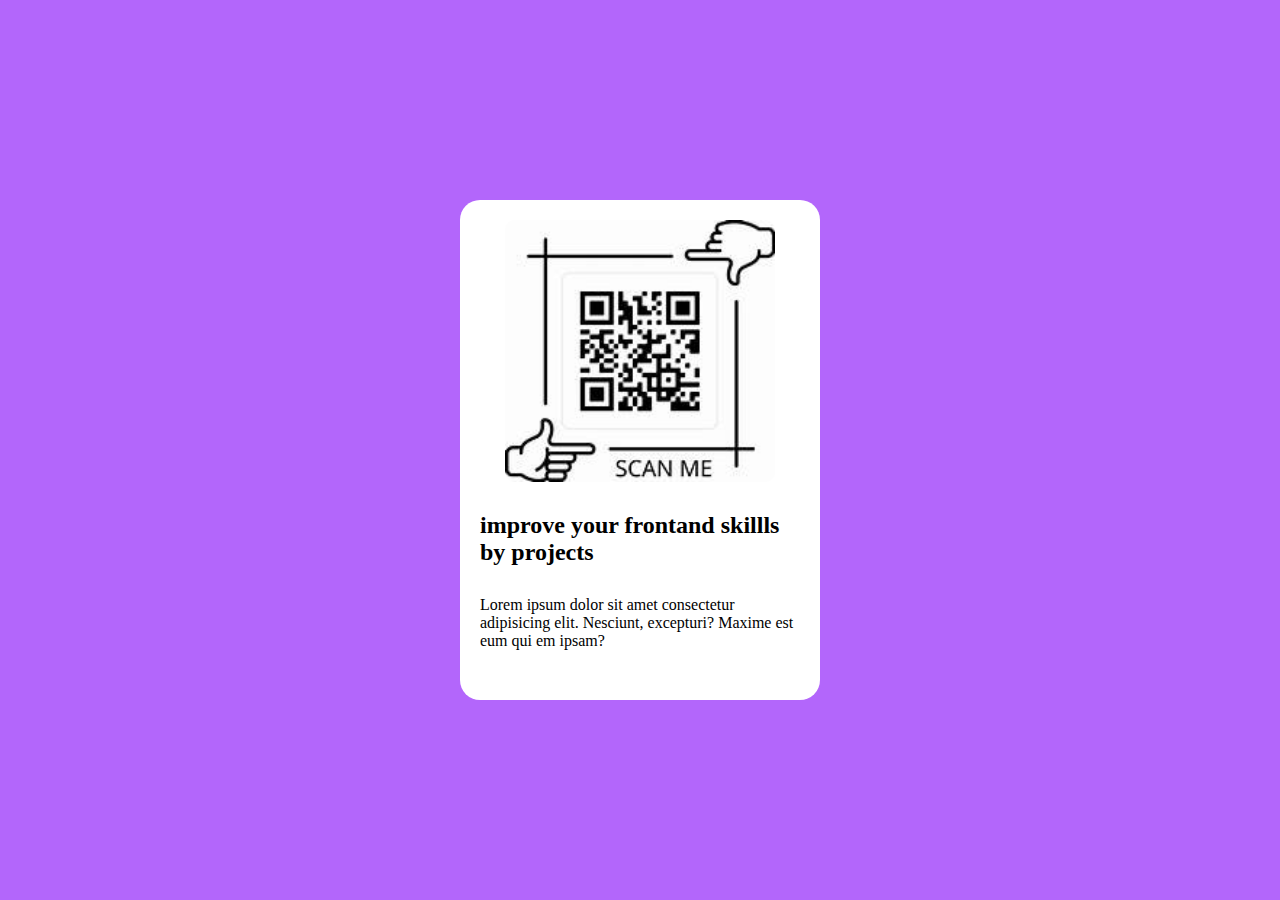
<file: cardWebsite.html/index.html>
<!DOCTYPE html>
<html lang="en">
<head>
    <meta charset="UTF-8">
    <meta name="viewport" content="width=device-width, initial-scale=1.0">
    <title>Document</title>
    <link rel="stylesheet" href="style.css">
</head>
<body>
    <div class="container">
        <div class="box">
            <img src="th (2).jpeg" />
            <h2>improve your frontand skillls by projects</h2>
            <p>Lorem ipsum dolor sit amet consectetur adipisicing elit. Nesciunt, excepturi? Maxime est eum qui em ipsam?</p>
        </div>
    </div>
</body>
</html>
</file>
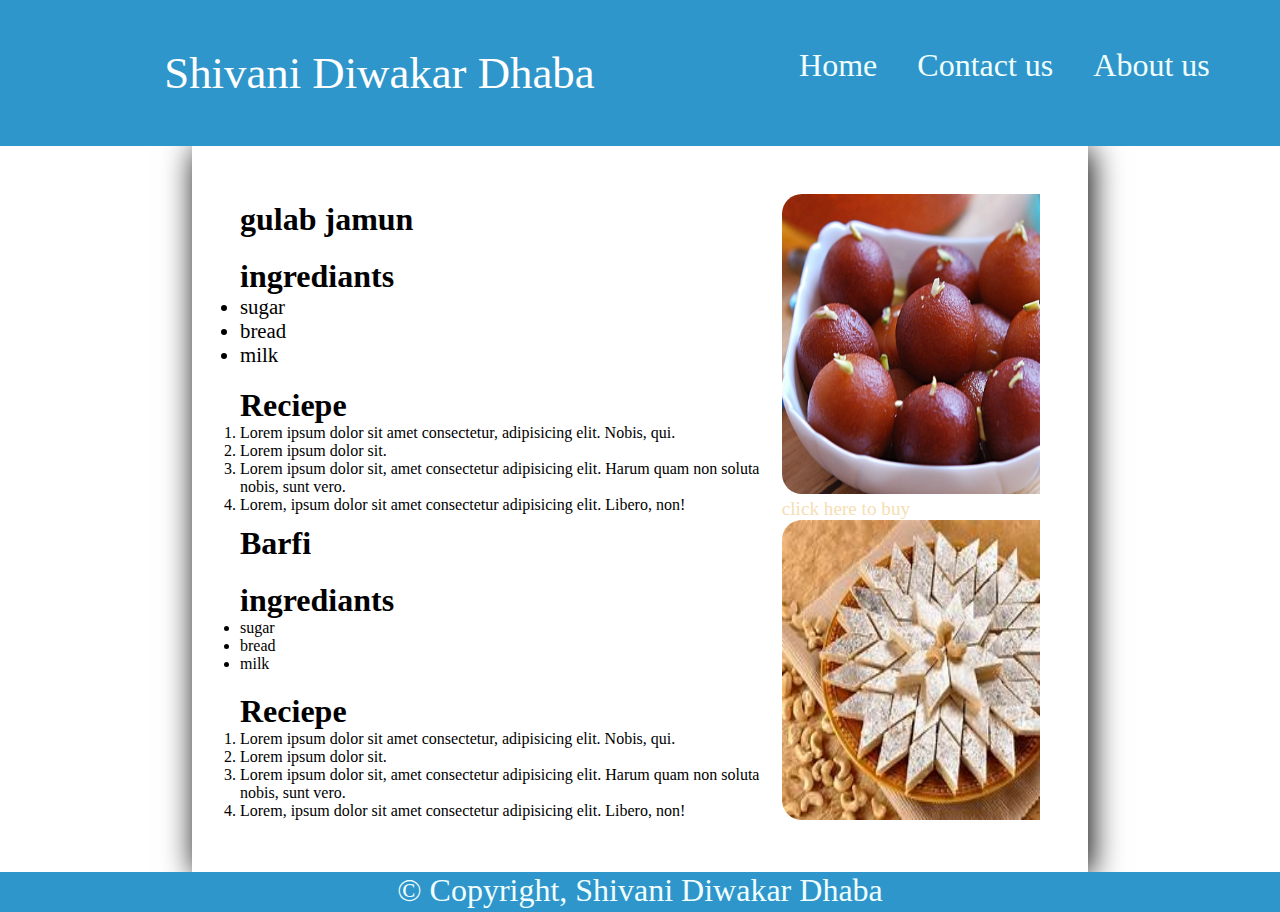
<file: RecipeWebsite.html/Index.html>
<!DOCTYPE html>
<html lang="en">
<head>
    <meta charset="UTF-8">
    <meta name="viewport" content="width=device-width, initial-scale=1.0">
    <title>Document</title>
    <link rel="stylesheet" href="Style.css">
</head>
<body>
    <div class="container">

       <header>
        <div class="navcontainer">
            <nav>
                <ul id="navlist">
                    <li ><p id="brand">Shivani Diwakar Dhaba</p></li>
                    <li><div id="navItems">
                        <a href="#">Home</a>
                        <a href="#">Contact us</a>
                        <a href="#">About us</a>
                    </div></li>
                </ul>
            </nav>
        </div>
       </header>

       <main>
        <div class="contentBox">
            <section>
                <div class="item">
                    <div class="leftBox">
                        <!-- Heading -->
                        <h2>gulab jamun</h2>
                       <div>
                        <h2>ingrediants</h2>
                        <ul class="ingBox">
                            <li>sugar</li>
                            <li>bread</li>
                            <li>milk</li>
                        </ul>
                       </div>

                        <div>
                            <h2>Reciepe</h2>
                        <ol>
                            <li>Lorem ipsum dolor sit amet consectetur, adipisicing elit. Nobis, qui.</li>
                            <li>Lorem ipsum dolor sit.</li>
                            <li>Lorem ipsum dolor sit, amet consectetur adipisicing elit. Harum quam non soluta nobis, sunt vero.</li>
                            <li>Lorem, ipsum dolor sit amet consectetur adipisicing elit. Libero, non!</li>
                        </ol>
                        </div>
                    </div>
                    <div class="rightBox">
                        <img src="gulabjamun.jpg" 
                         >
                         <div class="overlay">
                            <span>click here to buy</span>
                         </div>
                    </div>
                </div>
            </section>

            <section>
                <div class="item">
                    <div class="leftBox">
                        <!-- Heading -->
                        <h2>Barfi </h2>
                       <div>
                        <h2>ingrediants</h2>
                        <ul>
                            <li>sugar</li>
                            <li>bread</li>
                            <li>milk</li>
                        </ul>
                       </div>

                        <div>
                            <h2>Reciepe</h2>
                        <ol>
                            <li>Lorem ipsum dolor sit amet consectetur, adipisicing elit. Nobis, qui.</li>
                            <li>Lorem ipsum dolor sit.</li>
                            <li>Lorem ipsum dolor sit, amet consectetur adipisicing elit. Harum quam non soluta nobis, sunt vero.</li>
                            <li>Lorem, ipsum dolor sit amet consectetur adipisicing elit. Libero, non!</li>
                        </ol>
                        </div>
                    </div>
                    <div class="rightBox">
                        <img src="barfi.jpg" >
                    </div>
                </div>
            </section>
        </div>
       </main>

       <footer>
        <div class="footerBox">
            <p>© Copyright, Shivani Diwakar Dhaba</p> 
        </div>
       </footer>
    </div>
</body>
</html>
</file>
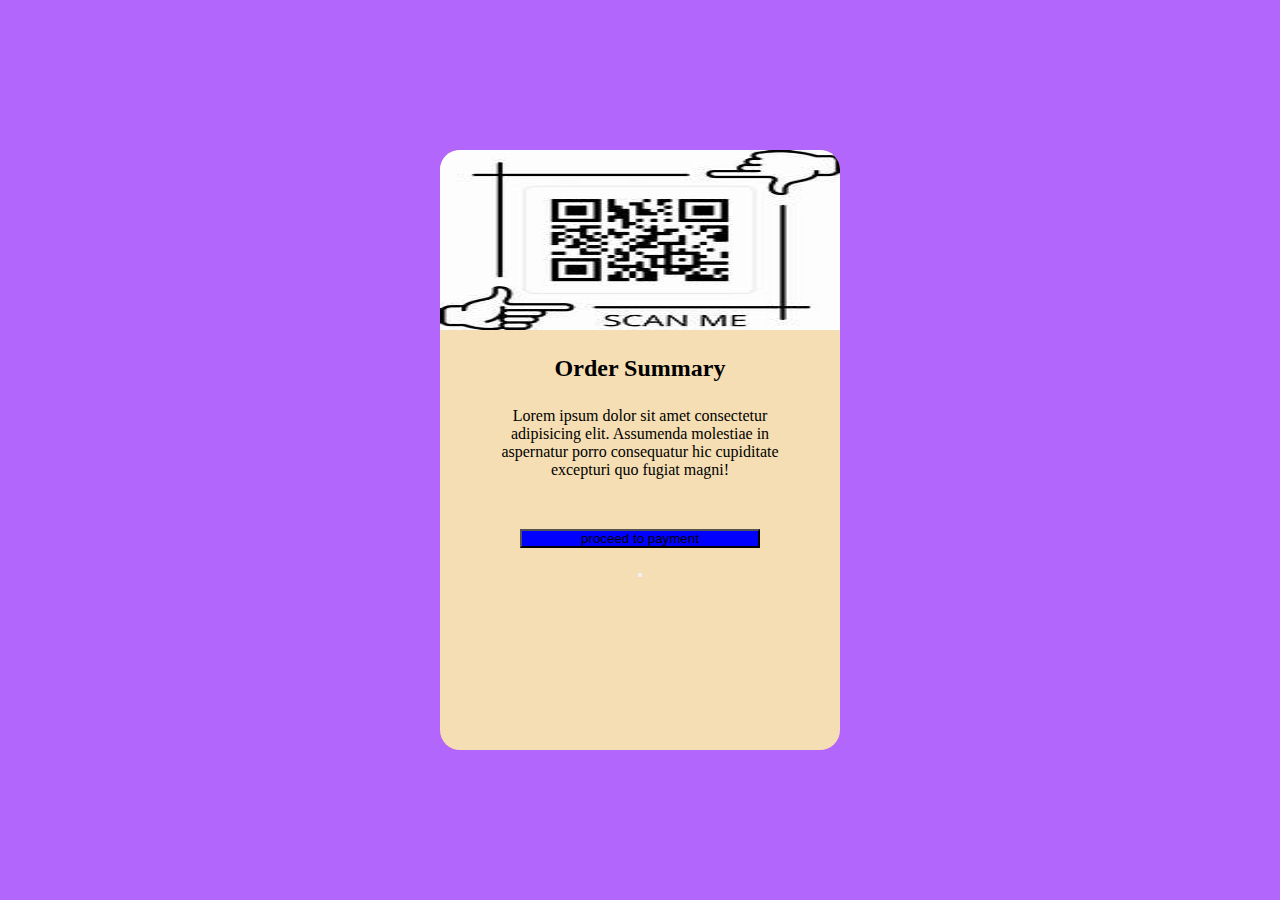
<file: cardWebsite.html/one.html>
<!DOCTYPE html>
<html lang="en">
<head>
    <meta charset="UTF-8">
    <meta name="viewport" content="width=device-width, initial-scale=1.0">
    <title>Document</title>
    <style>
        *{
    margin: 0;
    padding: 0;
    box-sizing: border-box;
 }
 .container{
    width: 100vw;
    height: 100vh;
    background-color: rgb(179, 102, 251);
    display: flex;
    justify-content: center;
    align-items: center;
}
.box{
    width: 400px;
    height: 600px;
    background-color: wheat;
    border-radius: 20px;
    display: flex;
    flex-direction: column;
    align-items: center;
    gap: 25px;
}
.box img{
     width: 100%;
     height: 30%;
     border-top-left-radius: 20px;
     border-top-right-radius: 20px;
}
.textbox{
    display: flex;

    flex-direction: column;
    align-items: center;
    gap: 25px;
    width: 75%;
    text-align: center;
}
.text{
    /* display: flex;
    flex-direction: row; */
    width: 80%;
    height: 20%;
    background-color: rgb(185, 246, 255);
    border-radius: 20px;
}
#pay{
    width: 80%;
    height: 10%;
    background-color: blue;
}
    </style>
</head>
<body>
    <div class="container">
        <div class="box">
            <img src="th (2).jpeg" alt="">

            <div class="textbox">
                <h2>Order Summary</h2>

                <p>Lorem ipsum dolor sit amet consectetur adipisicing elit. Assumenda molestiae in aspernatur porro consequatur hic cupiditate excepturi quo fugiat magni!</p>

                <div class="text">
                    
                </div>
                <button id="pay">
                    proceed to payment
                </button>
                <button></button>
            </div>

            </div>
    </div>
</body>
</html>
</file>
<file: cardWebsite.html/style.css>
*{
    margin: 0;
    padding: 0;
    box-sizing: border-box;
}
.container{
    width: 100vw;
    height: 100vh;
    background-color: rgb(179, 102, 251);
    display: flex;
    justify-content: center;
    align-items: center;

}
.box{
    width: 360px;
    height: 500px;
    background-color: white;
    border-radius: 20px;
    display: flex;
    flex-direction: column;
    align-items: center;
    gap: 30px;
    padding: 20px;
}
.box img{
    height: 57%;
    border-radius: 10px;
}
.box h2{
    font-weight: bold;
    font-size: 1.5rem;
}
.box p{
    font-weight: 100;
    font-size: 1rem;
}
</file>
<file: RecipeWebsite.html/Style.css>
#navlist{
list-style: none;
}
*{
    margin: 0;
    padding: 0;
    box-sizing: border-box;
}
.container{
    height: 100vh;
    width: 100vw;
    overflow-x: none;

}
.navcontainer{
    width: 100vw;
    background-color:rgb(46, 150, 202);;
    min-height: 80px;
    display: flex;
    justify-content: center;
    position: relative;

}
nav{
    width: 100%;
    overflow-x: none;
    padding: 2rem;
}
#navlist{
    padding: 15px;
    width: 100vw;
    list-style: none;
    font-size: 2rem;
    display: flex;
    justify-content: space-around;
    margin-left: 15px;
    margin-right: 15px;

}

#brand{
    font-size: 2.8rem;
    color: white;
}
a{
    text-decoration: none;
    color: azure;
}
#navItems{
display: flex;
gap: 40px;

}
.footerBox{
    background-color:rgb(46, 150, 202);
    text-align: center;
    min-height: 40px;

}
.footerBox p{
    color: azure;
    font-size: 2rem;

}
.contentBox{
    width: 70%;
    margin: auto;
    /* border: 1px solid black; */
    background-color: white ;
    gap: 70%;
    padding: 3rem;
    box-shadow: 3px 3px 30px black;
}
.item{
    display: flex;
    justify-content: space-around;
    align-items: center;

}
.rightBox{
    position: relative;
    overflow: hidden;
}
.rightBox img:hover{
    transform: scale(1.1);

}
.rightBox img{
    height: 300px;
    width: 300px;
    border-radius: 20px;
    transition: all 0.6s linear 0s;

}

.leftBox{
    display: flex;
    gap: 20px;
    flex-direction: column;

}
.leftBox h2{
    font-size: 2rem;
}
.ingBox{
    font-size: 1.3rem;
}
/* .rightBox .overlay{
    position: absolute;
    top: 0;
    left: 0;
    height: 100%;
    width: 100%;
    background-color: gainsboro;
    display: flex;
    align-items: center;
    justify-content: center;
    border-radius: 20px;
} */
.rightBox .overlay span{
    color: wheat;
    font-size: 1.2rem;
}
</file>
